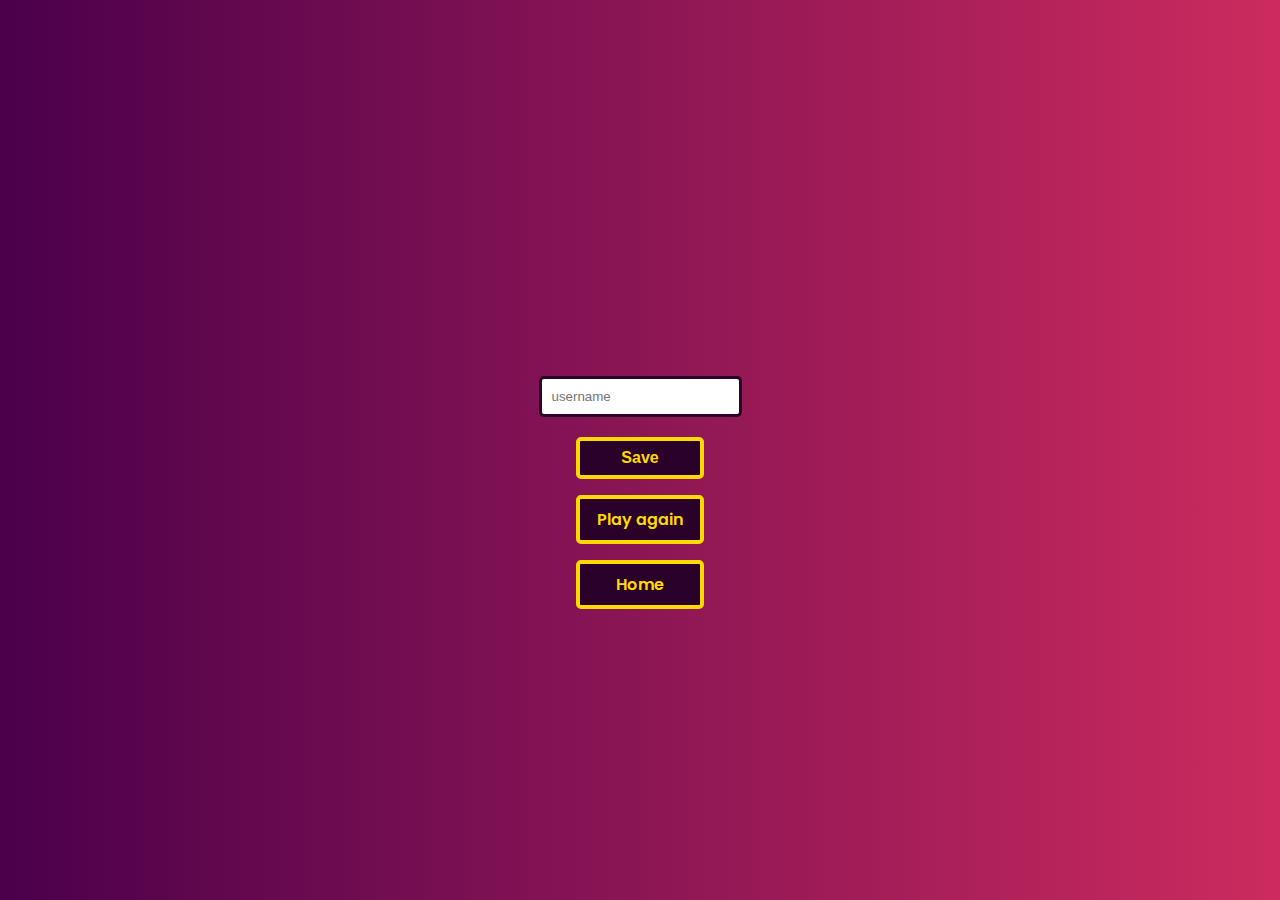
<file: end.html>
<!DOCTYPE html>
<html lang="en">
<head>
    <meta charset="UTF-8">
    <meta http-equiv="X-UA-Compatible" content="IE=edge">
    <meta name="viewport" content="width=device-width, initial-scale=1.0">
    <link rel="shortcut icon" href="favicon.ico" type="image/x-icon">
    <link rel="stylesheet" href="./css/app.css">
    <link rel="stylesheet" href="./css/end.css">
    <script src="./js/end.js" defer></script>
    <title>End Game</title>
</head>
<body>
    <template id="modal-template">
        <div class="backdrop"></div>
        <div class="modal"></div>
    </template>
    <template id="loading-modal-content">
        <div class="modal__content centered">
            <div class="lds-dual-ring"></div>
        </div>
    </template>
    <div class="container">
        <div id="end" class="flex-center flex-column">
            <div id="final-score">100</div>
            <form id="submit-username" class="flex-center flex-column">
                <input type="text" id="username" name="username" placeholder="username">
                <button type="submit" class="btn" id="save-btn" onclick="saveHighScore(event)" disabled>Save</button>
            </form>
            <a class="btn" href="./game.html">Play again</a>
            <a class="btn" href="./index.html">Home</a>
        </div>
        
    </div>
</body>
</html>
</file>
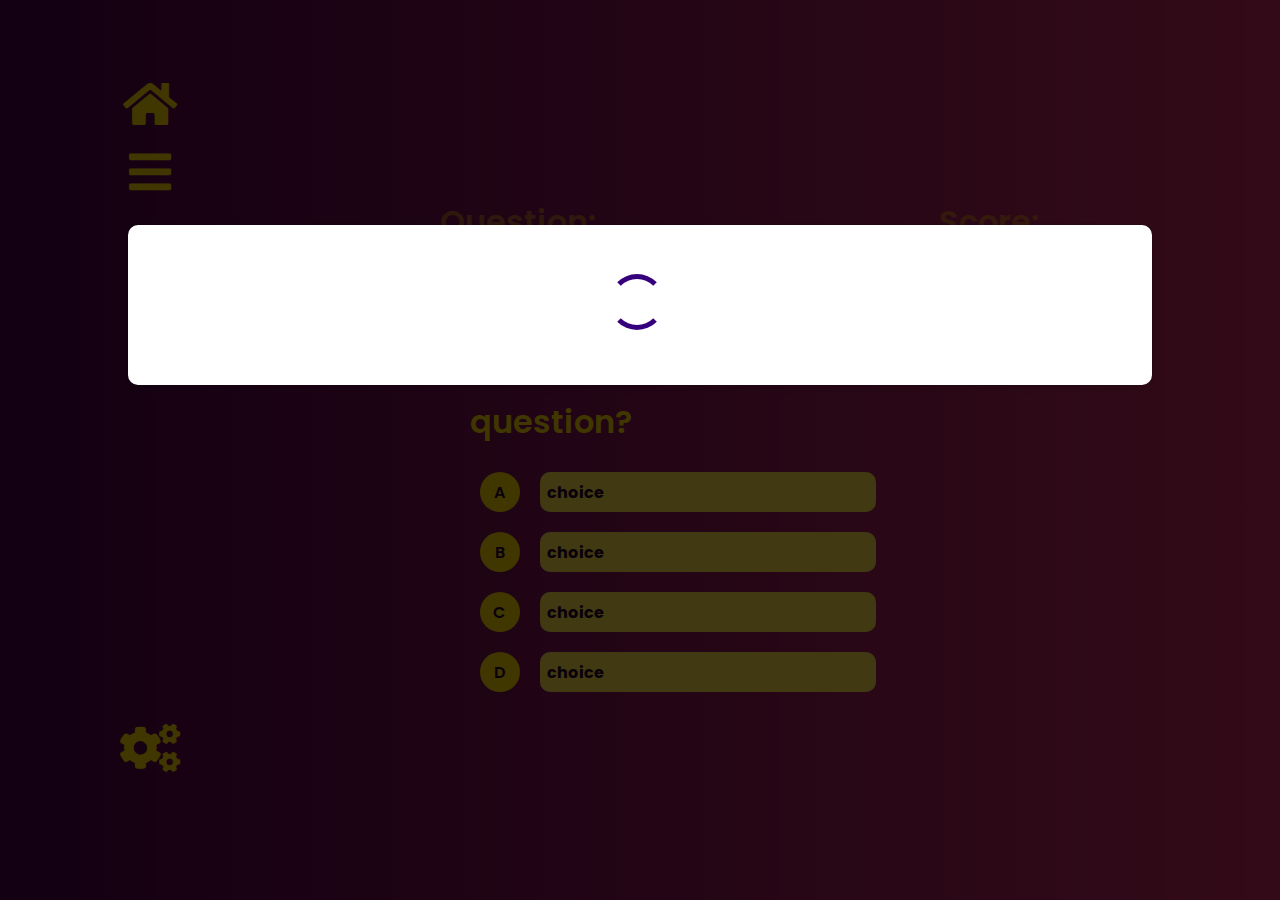
<file: game.html>
<!DOCTYPE html>
<html lang="en">
<head>
    <meta charset="UTF-8">
    <meta http-equiv="X-UA-Compatible" content="IE=edge">
    <meta name="viewport" content="width=device-width, initial-scale=1.0">
    <link rel="stylesheet" href="./css/app.css">
    <link rel="stylesheet" href="./css/game.css">
    <link rel="shortcut icon" href="favicon.ico" type="image/x-icon">
    <link rel="stylesheet" href="https://cdnjs.cloudflare.com/ajax/libs/font-awesome/5.15.4/css/all.min.css">
    <script type ="module" src="./js/game.js"defer></script>
    <title>Hanging with Deone</title>
</head>
<body>
    <template id="modal-template">
        <div class="backdrop"></div>
        <div class="modal"></div>
    </template>
    <template id="loading-modal-content">
        <div class="modal__content centered">
            <div class="lds-dual-ring"></div>
        </div>
    </template>
    <div class="body-content">
        <div class="side-bar flex-column">
            <!-- navigation margin-top -->
            <div class="navigation side-bar-sign flex-column text-center">
                <i id="home" class="fas fa-home"></i>
                <i class="fas fa-bars"></i>
            </div>
            <div class="settings side-bar-sign flex-column text-center justify-center">
                <i id="setting-sign" class="fas fa-cogs"></i>
                <form id= "setting-form" class="hidden">
                    <div class="form-control">
                        <label class="setting-text" for="category">Category</label>
                        <select name="categories" id="category">
                            <option value="none">Any category</option>
                            <option value="science&nature">Science & Nature</option>
                            <option value="sports">Sports</option>
                            <option value="films">Films</option>
                            <option value="animals">Animals</option>
                            <option value="celebrities">Celebities</option>
                            <option value="mathematics">Mathematics</option>
                        </select>
                    </div>
                    <div class="form-control">
                        <label class="setting-text" for="difficulty">Difficulty</label>
                        <select name="difficulty" id="difficulty">
                            <option value="none">Any difficulty</option>
                            <option value="easy">Easy</option>
                            <option value="medium">Medium</option>
                            <option value="hard">Hard</option>
                        </select>
                    </div>
                    <div type="submit" class ="btn" id="submit-settings">Refresh game</div>
                </form>
            </div>
        </div>
        <div class="container">
            <div class="hud">
                <div id ="hud-left" class="hud-item">
                    <div id="congress-text">
                        <h3 class="hud-prefix">
                            Question:
                        </h3>
                        <h3 id="question-counter">
                            
                        </h3>
                    </div>
                    <div id="congress-bar">
                        <div id="congress-bar-full"></div>
                    </div>
                </div>
                <div class="hud-item">
                    <h3 class="hud-prefix">
                        Score:
                    </h3>
                    <h3 class="hud-content" id="score">
                        0
                    </h3>
                </div>
            </div>
            <div id="game" class="justify-center flex-column">
                <h3 id="question">What is the answer of this question?</h3>
                <div class="choice-container" >
                    <p class="choice-prefix" data-choice="1">A</p>
                    <div class="choice-text" >
                        <div class="answer">choice</div>
                        <div class="feedback hidden">x</div>
                    </div>
                </div>
                <div class="choice-container" >
                    <p class="choice-prefix" data-choice="2">B</p>
                    <div class="choice-text" >
                        <div class="answer">choice</div>
                        <div class="feedback hidden">x</div>
                    </div>
                </div>
                <div class="choice-container" >
                    <p class="choice-prefix" data-choice="3">C</p>
                    <div class="choice-text" >
                        <div class="answer">choice</div>
                        <div class="feedback hidden">x</div>
                    </div>
                </div>
                <div class="choice-container" >
                    <p class="choice-prefix" data-choice="4">D</p>
                    <div class="choice-text" >
                        <div class="answer">choice</div>
                        <div class="feedback hidden">x</div>
                    </div>
                </div>
            </div>
        </div>
    </div>
    
</body>
</html>
</file>
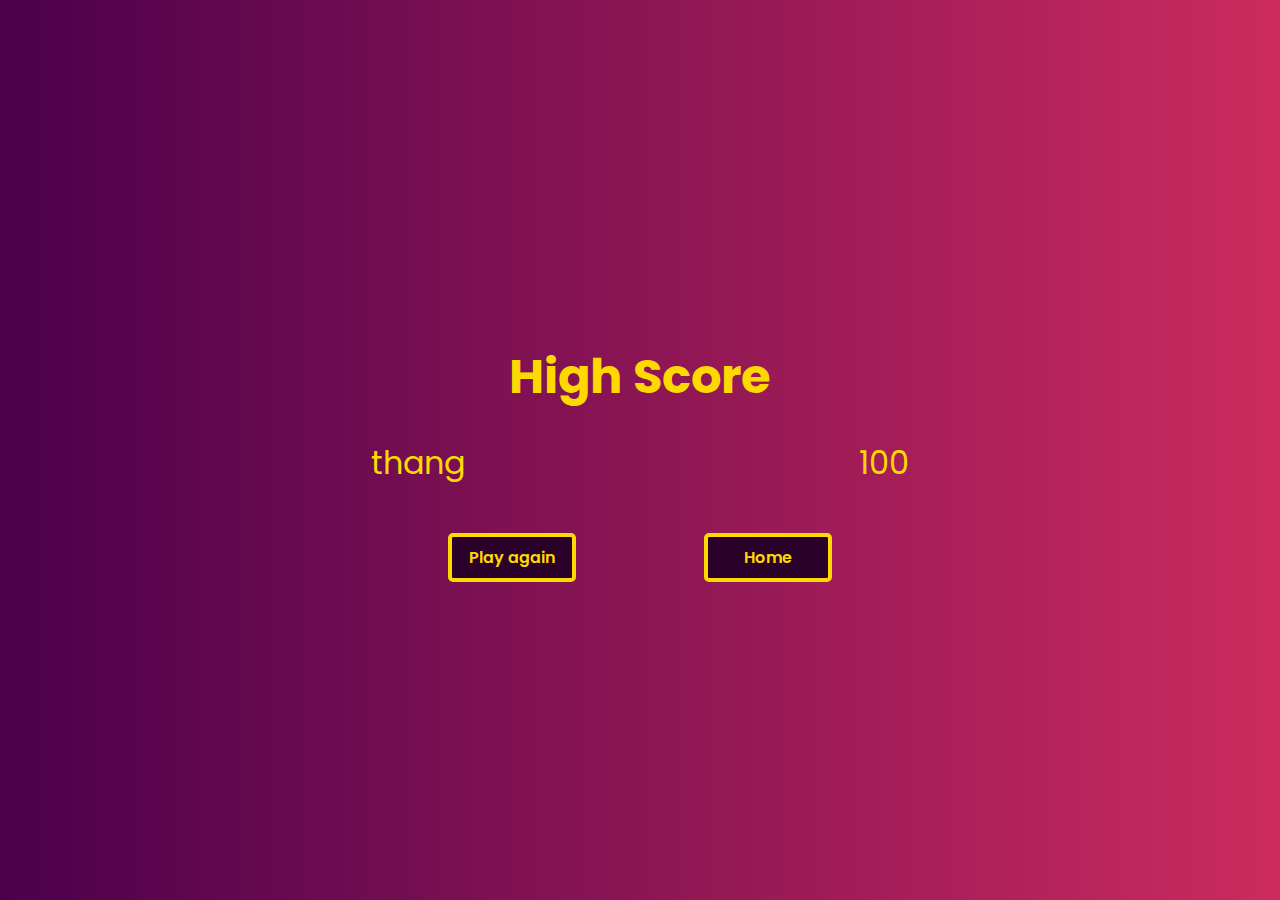
<file: high-score.html>
<!DOCTYPE html>
<html lang="en">
<head>
    <meta charset="UTF-8">
    <meta http-equiv="X-UA-Compatible" content="IE=edge">
    <meta name="viewport" content="width=device-width, initial-scale=1.0">
    <link rel="stylesheet" href="./css/app.css">
    <link rel="stylesheet" href="./css/high-score.css">
    <script src="./js/high-score.js" defer></script>
    <title>Document</title>
</head>
<body>
    <div class="container flex-center flex-column">
        <h2 class="big-text">High Score</h2>
        <ul class="player-list">
            <li class="player">
                <div class="play-name">thang</div>
                <div class="play-score">100</div>
            </li>
        </ul>
        <div class="navigation">
            <a class="btn" href="./game.html">Play again</a>
            <a class="btn" href="./index.html">Home</a>
        </div>        
    </div>
</body>
</html>
</file>
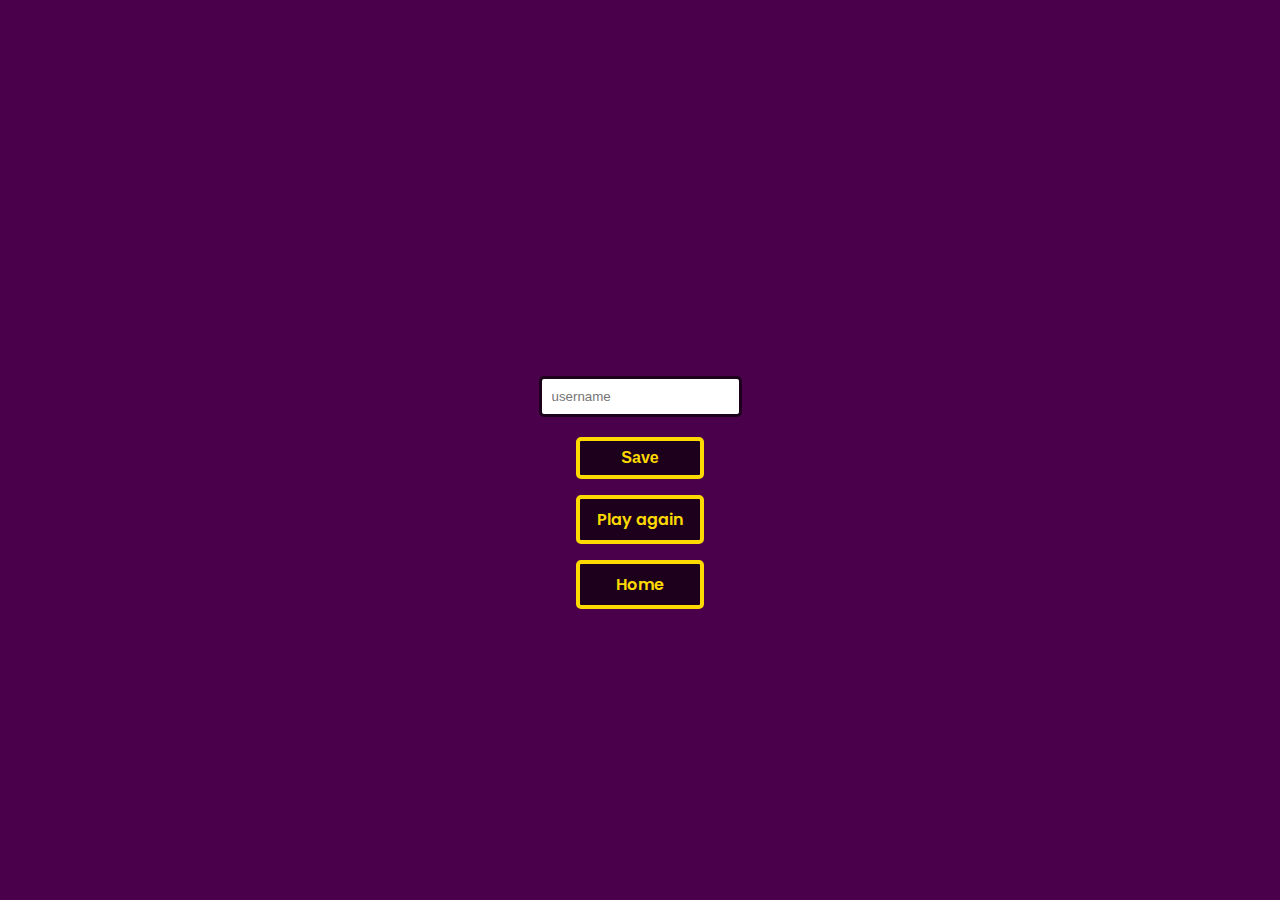
<file: base-project/end.html>
<!DOCTYPE html>
<html lang="en">
<head>
    <meta charset="UTF-8">
    <meta http-equiv="X-UA-Compatible" content="IE=edge">
    <meta name="viewport" content="width=device-width, initial-scale=1.0">
    <link rel="stylesheet" href="./css/app.css">
    <link rel="stylesheet" href="./css/end.css">
    <script src="./js/end.js" defer></script>
    <title>Document</title>
</head>
<body>
    <div class="container">
        <div id="end" class="flex-center flex-column">
            <div id="final-score">100</div>
            <form id="submit-username" class="flex-center flex-column">
                <input type="text" id="username" name="username" placeholder="username">
                <button type="submit" class="btn" id="save-btn" onclick="saveHighScore(event)" disabled>Save</button>
            </form>
            <a class="btn" href="./game.html">Play again</a>
            <a class="btn" href="./index.html">Home</a>
        </div>
        
    </div>
</body>
</html>
</file>
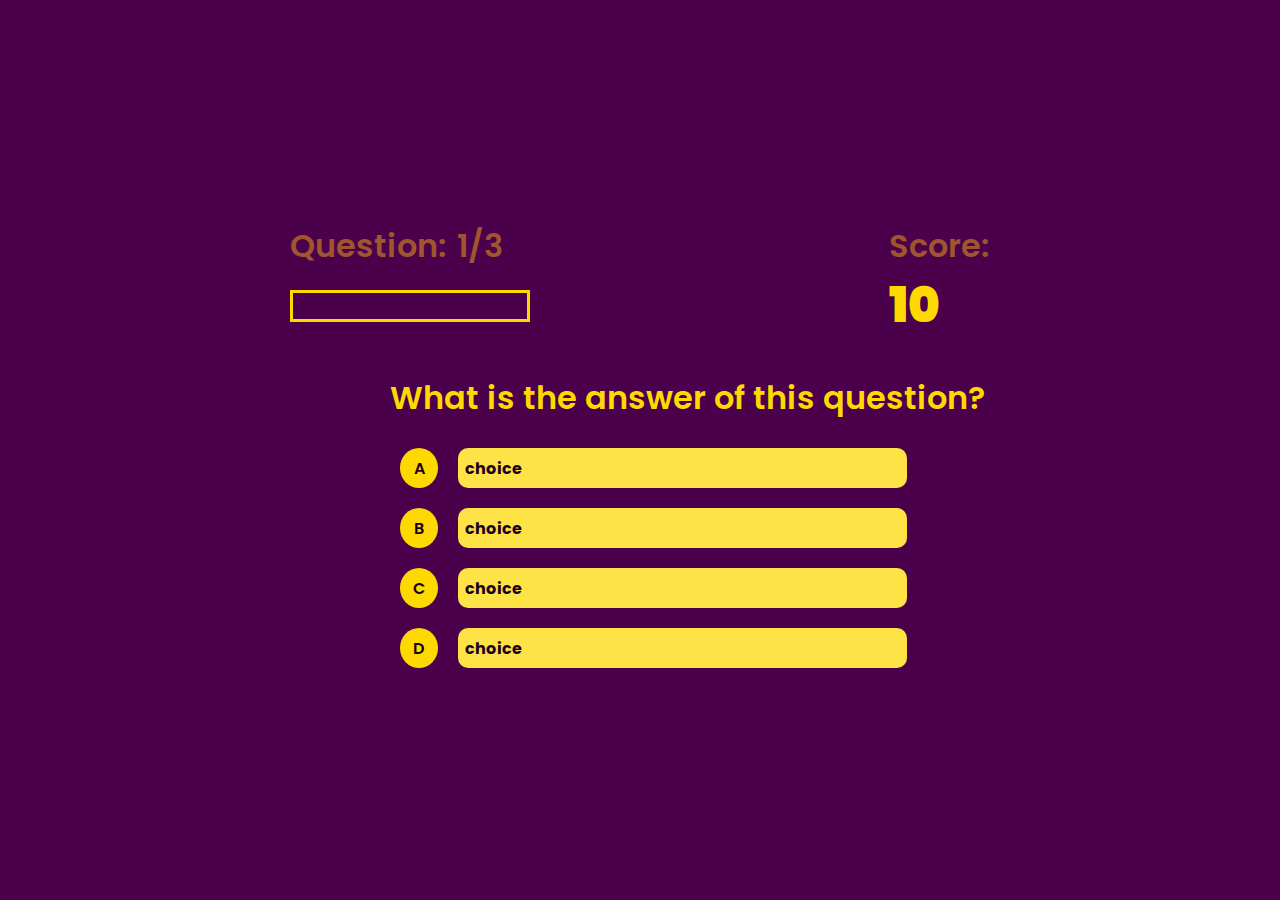
<file: base-project/game.html>
<!DOCTYPE html>
<html lang="en">
<head>
    <meta charset="UTF-8">
    <meta http-equiv="X-UA-Compatible" content="IE=edge">
    <meta name="viewport" content="width=device-width, initial-scale=1.0">
    <link rel="stylesheet" href="./css/app.css">
    <link rel="stylesheet" href="./css/game.css">
    <link rel="stylesheet" href="https://cdnjs.cloudflare.com/ajax/libs/font-awesome/5.15.4/css/all.min.css">
    <script src="./js/game.js"defer></script>
    <title>Document</title>
</head>
<body>
    <div class="container">
        <div class="hud">
            <div id ="hud-left" class="hud-item">
                <div id="congress-text">
                    <h3 class="hud-prefix">
                        Question:
                    </h3>
                    <h3 id="question-counter">
                        1/3
                    </h3>
                </div>
                <div id="congress-bar">
                    <div id="congress-bar-full"></div>
                </div>
            </div>
            <div class="hud-item">
                <h3 class="hud-prefix">
                    Score:
                </h3>
                <h3 class="hud-content" id="score">
                    10
                </h3>
            </div>
        </div>
        <div id="game" class="justify-center flex-column">
            <h3 id="question">What is the answer of this question?</h3>
            <div class="choice-container" >
                <p class="choice-prefix" data-choice="1">A</p>
                <div class="choice-text" >
                    <div class="answer">choice</div>
                    <div class="feedback hidden">x</div>
                </div>
            </div>
            <div class="choice-container" >
                <p class="choice-prefix" data-choice="2">B</p>
                <div class="choice-text" >
                    <div class="answer">choice</div>
                    <div class="feedback hidden">x</div>
                </div>
            </div>
            <div class="choice-container" >
                <p class="choice-prefix" data-choice="3">C</p>
                <div class="choice-text" >
                    <div class="answer">choice</div>
                    <div class="feedback hidden">x</div>
                </div>
            </div>
            <div class="choice-container" >
                <p class="choice-prefix" data-choice="4">D</p>
                <div class="choice-text" >
                    <div class="answer">choice</div>
                    <div class="feedback hidden">x</div>
                </div>
            </div>
        </div>
    </div>
</body>
</html>
</file>
<file: css/app.css>
@import url('https://fonts.googleapis.com/css2?family=Poppins:wght@200&display=swap');
*{
    box-sizing: border-box;
}

:root{
    --primary-color: #fdd900;
    --bg-color:  #4b004b;
    --dark-color: #290129;
}


body{
    font-family: poppins, sans-serif;
    margin: 0;
    padding: 0;
    background-image: linear-gradient(to left, #cc2b5e, var(--bg-color));
    color: var(--primary-color);
}


h1,
h2,
h3,
h4{
    margin-bottom: 1rem;
}

h1{
    font-size: 4rem;
    margin-bottom: 5rem;
    color: var(--primary-color)
}

h1>span{
    font: size 3.2 rem;
    font-weight: 500;
}

h2{
    font-size:3rem;
    margin-bottom:4rem;
    font-weight:700;
}

h3{
    font-size:2rem;
    font-weight:500;
}

a{
    text-decoration: none;
    color: var(--primary-color)
}

i{
    cursor: pointer;
}

i:hover{
    box-shadow: 0 0.4rem 1.4rem 0 rgba(248, 179, 31, 0.5);
    transform: translateY(-0.1rem);
    transition: transform 150ms;
}

/*  UTILITIES */

.container{
    /* width: 100vw; */
    height:100vh;
    display: flex;
    align-items: center;
    justify-content: center;
    /* max-width: 80rem; */
    margin: 0 auto;
}

.container>*{
    width: 100%;
}

.flex-center{
    justify-content: center;
    align-items: center;
}

.flex-column{
    display:flex;
    flex-direction: column;
}

.justify-center{
    justify-content: center;
}

.text-center{
    text-align: center;
}

.fix-position{
    position: fixed;
}

.hidden{
    display:none;
}

/* BUTTON */
.btn{
    font-size:1rem;
    font-weight: 600;
    padding: 0.5rem 0;
    width: 8rem;
    text-align: center;
    border: 0.3rem solid var(--primary-color);
    border-radius: 5px;
    color: var(--primary-color);
    margin-bottom: 1rem;
    text-decoration: none;
    background-color: var(--dark-color);
}
.btn:hover{
    cursor: pointer;
    box-shadow: 0 0.4rem 1.4rem 0 rgba(248, 179, 31, 0.5);
    transform: translateY(-0.1rem);
    transition: transform 150ms;
}
.btn[disabled]:hover{
    cursor: not-allowed;
    box-shadow: none;
    transform: none;
}

.backdrop {
    position: fixed;
    top: 0;
    left: 0;
    width: 100%;
    height: 100vh;
    background: rgba(0, 0, 0, 0.75);
    z-index: 10;
}

.modal {
    position: fixed;
    top: 25vh;
    left: 10%;
    width: 80%;
    background: white;
    z-index: 20;
    border-radius: 10px;
    box-shadow: 0 2px 8px rgba(0, 0, 0, 0.26);
  }
  
  .modal__content {
    padding: 1rem;
    min-height: 10rem;
  }

  .centered {
    display: flex;
    justify-content: center;
    align-items: center;
  }
  
  .lds-dual-ring {
    display: inline-block;
    width: 64px;
    height: 64px;
  }
  .lds-dual-ring:after {
    content: ' ';
    display: block;
    width: 46px;
    height: 46px;
    margin: 1px;
    border-radius: 50%;
    border: 5px solid #36007c;
    border-color: #36007c transparent #36007c transparent;
    animation: lds-dual-ring 1.2s linear infinite;
  }
  @keyframes lds-dual-ring {
    0% {
      transform: rotate(0deg);
    }
    100% {
      transform: rotate(360deg);
    }
  }

  @media only screen and (min-width:370px)and (max-width:450px)
  {
      #home{
          margin-top: -150px;
      }
  }
</file>
<file: css/end.css>
#final-score{
    font-size: 4rem;
    font-weight: 800;
    margin: 40px 0;
}

#username{
    margin: 20px 0;
    padding:10px; 
    width: 100%;
    border: 3px solid var(--dark-color);
    border-radius: 5px;
    font-family: popins, sans-serif;
    outline: none;
}


@media only screen and (min-width:370px) and (max-width:450px)
{
    #end{
        margin-top: -200px;
    }
    #final-score{
        margin: 10px;
    }
}
</file>
<file: css/game.css>
select{
    font-family: poppins, sans-serif;
    font-weight: 600;
    border-radius: 5px;
    background-color: rgb(248, 204, 139);
    color:rgb(133, 18, 18);
}

#game{
    display: flex;
    justify-content: center;
    margin: 0 auto;
    width: 90%;
}

#question{
    font-weight: 600;
}

#congress-text{
    display:flex;
}

#congress-bar{
    width: 15rem;
    height: 2rem;
    border: 3px solid var(--primary-color);
    margin-top: 20px;
}

#congress-bar-full{
    width: 0%;
    height: 1.5rem;
    background-color: var(--dark-color);
}

/* #hud-left{
    display: flex;
    flex-direction: row;
} */

#question-counter{
    font-weight: 600;
    color:rgba(243, 171, 17, 0.5);
    margin: 0 0 0 10px;
    padding: 0;
}

#setting-sign{
    position: absolute;
    top:50%;
    right: 50%;
    transform:translate(50%, -150%);
    /* bottom:50%; */
}

#setting-form{
    transform: translate(60%, -30%);
    background-image: linear-gradient(to right, #ffffff75, rgba(255, 255, 255, 0.192));
    padding: 10px;
    border-radius: 8px;
    width: 250px;
}

#submit-settings{
    font-size:0.7rem;
    padding: 3px;
    margin:0 auto;

}

.body-content{
    display: flex;
    margin: 0 50px;
}

.side-bar{
    width: 200px;
    display: flex;
    flex:column;
}

.side-bar-sign{
    font-size: 3rem;
}

.navigation{
    display: flex;
    flex-direction: column;
    font-size: 3rem;
    margin-top: 70px;
    flex: 3;
}

.settings{
    flex:1;
    display: flex;
    justify-content: start;
    position: relative;
}

.setting-text{
    font-size: 1rem; 
    font-weight: 600;
    color: var(--dark-color);
}



.form-control{
    display: flex;
    justify-content: space-between;
    margin: 10px 0; 
}


.navigation i{
    margin: 10px;
}

.container{
    flex-direction: column;
    width: 600px;
}

.hud{
    display: flex;
    justify-content: space-between;
}

.hud-prefix{
    display: flex;
    font-weight: 600;
    color:rgba(243, 171, 17, 0.5);
    margin: 0;
}

.hud-content{
    font-size:3rem;
    font-weight: 1000;
    margin:0;
    padding: 0;
}

.choice-container{
    display: flex;
    flex-direction: row;
}

.choice-prefix{
    padding: 10px;
    margin:10px;
    width: 40px;
    height: 40px;
    border-radius: 50%;
    display: flex;
    justify-content: center;
    align-items: center;
    color: var(--dark-color);
    font-weight: 600;
    background-color: var(--primary-color);
}
.choice-prefix:hover{
    cursor: pointer;
    box-shadow: 0 0.4rem 1.4rem 0 rgba(243, 171, 17, 0.5);
    transform: translateY(-0.1rem);
    transition: transform 150ms;
}

.choice-text{
    width: 90%; 
    display: flex;
}

.answer{
    width: 70%;
    height: 40px;
    background-color: #fde345;
    color: var(--dark-color);
    font-weight: 700;
    margin: 10px;
    display: flex;
    padding: 0 7px;
    border-radius: 10px;
    align-items: center;
}

.feedback{
    display: flex;
    justify-content: center;
    align-items: center;
    color: white;
    border: 0.3rem solid white;
    border-radius: 2px;
}

.fb-correct{
    height: 30px;
    width: 40px;
    display: flex;
    justify-content: center;
    border-radius: 5px;
    transform: translate(0, 50%);
    animation: popup 0.5s ease; 
    background-color: green;
}

.fb-wrong{
    height: 30px;
    width: 40px;
    display: flex;
    justify-content: center;
    border-radius: 3px;
    transform: translate(0, 50%);
    animation: popup 0.5s ease; 
    background-color: rgb(133, 18, 18);
}

.hidden{
    display: none;
}


@keyframes popup{
    from{ 
        transform: translate(200%, 50%);
        opacity:0;
    }
    to{
        transform:translate(0, 50%);
        opacity: 1;
    }
}

@media only screen and (min-width:370px) and (max-width:450px)
{
    label{
        display: none;
    }

    select{
        width: 120px;
    }

    option{
        font-size: 1rem;
    }

    h3{
        font-size:1rem;
    }

    /* SIDE BAR */
    /* NAVIGATION */
    #home{
        margin-top: 10px;
    }
    /* SETTINGS */
    #setting-form{
        transform: translate(-50%,70%);
        background-image: linear-gradient(to right, #ffffff75, rgba(255, 255, 255, 0.192));
        padding: 10px;
        border-radius: 8px;
        width: 150px;
        position: absolute;
    }
    #setting-sign{
        top:50%;
        right: 50%;
        transform:translate(50%, -50%);
    }

    /* CONTAINER */
    /* HEDER CONTAINER */
    #congress-bar{
        width: 7rem;
        height: 1.5rem;
        border: 1px solid var(--primary-color);
        margin-top: 10px;
    }

    #congress-bar-full{
        height: 1.4rem;
    }

    #score{

    }
    /* BODY CONTAINER */
    .body-content{
        flex-direction: column;
        margin: 0 20px;
    }

    .side-bar{
        flex-direction: row;
        width: 100%;
        justify-content: space-between;
    }

    .side-bar-sign{
        font-size: 1.5rem;
    }

    .navigation{
        flex-direction: row;
    }

    .settings{
        justify-content: center;
        align-items:center;
        margin-top: 70px;
        position: relative;
    }

    /*  */
    
    .container{
        margin-top: -80px;
        width: 340px;
        /* height: auto; */
    }

    .hud{

    }

    .hud-item{

    }

    .hud-content{
        font-size:1rem;
        font-weight: 1600;
    }

    .choice-text{
        width: 100%;
    }

    .answer{
        font-size: 0.8rem;
        width: 90%;
    }
    
    

    
}
</file>
<file: css/high-score.css>
.container{
    width: 60%;
    margin: 0 auto;
    display: flex;
}

.big-text{
    display: flex;
    justify-content:center;
    margin-bottom: 10px;
}

.player-list{
    width: 70%;
    list-style: none;
    padding: 0;
}
.player{
    display: flex;
    flex-direction: row;
    justify-content: space-between;
    align-items:center ;
    font-size: 2rem;
}

.navigation{
    display: flex;
    justify-content: space-between;
    width: 50%;
    margin-top: 30px;
}

@media only screen and (min-width:370px) and (max-width:450px)
{
    .container{
        margin-top: -100px;
    }
    .big-text{
        font-size: 2rem;
    }

    .player{
        font-size: 1rem;
    }

    .navigation{
        width: 100%;
    }
    .btn{
        font-size: 0.8rem;
        margin: 10px;
        width: 500px;
    }
}
</file>
<file: base-project/css/app.css>
@import url('https://fonts.googleapis.com/css2?family=Poppins:wght@200&display=swap');
*{
    box-sizing: border-box;
}

:root{
    --primary-color: #fdd900;
    --bg-color:  #4b004b;
    --dark-color: #1c001c;
}


body{
    font-family: poppins, sans-serif;
    margin: 0;
    padding: 0;
    background-color: var(--bg-color);
    color: var(--primary-color);
}


h1,
h2,
h3,
h4{
    margin-bottom: 1rem;
}

h1{
    font-size: 4rem;
    margin-bottom: 5rem;
    color: var(--primary-color)
}

h1>span{
    font: size 3.2 rem;
    font-weight: 500;
}

h2{
    font-size:3rem;
    margin-bottom:4rem;
    font-weight:700;
}

h3{
    font-size:2rem;
    font-weight:500;
}

/*  UTILITIES */

.container{
    width: 100vw;
    height:100vh;
    display: flex;
    align-items: center;
    justify-content: center;
    max-width: 80rem;
    margin: 0 auto;
}

.container>*{
    width: 100%;
}

.flex-center{
    justify-content: center;
    align-items: center;
}

.flex-column{
    display:flex;
    flex-direction: column;
}

.justify-center{
    justify-content: center;
}

.text-center{
    text-align: center;
}

.hidden{
    display:none;
}

/* BUTTON */
.btn{
    font-size:1rem;
    font-weight: 600;
    padding: 0.5rem 0;
    width: 8rem;
    text-align: center;
    border: 0.3rem solid var(--primary-color);
    border-radius: 5px;
    color: var(--primary-color);
    margin-bottom: 1rem;
    text-decoration: none;
    background-color: var(--dark-color);
}
.btn:hover{
    cursor: pointer;
    box-shadow: 0 0.4rem 1.4rem 0 rgba(248, 179, 31, 0.5);
    transform: translateY(-0.1rem);
    transition: transform 150ms;
}
.btn[disabled]:hover{
    cursor: not-allowed;
    box-shadow: none;
    transform: none;
}
</file>
<file: base-project/css/end.css>
#final-score{
    font-size: 4rem;
    font-weight: 800;
    margin: 40px 0;
}

#username{
    margin: 20px 0;
    padding:10px; 
    width: 100%;
    border: 3px solid var(--dark-color);
    border-radius: 5px;
    font-family: popins, sans-serif;
    outline: none;
}

#save-btn{
    
}
</file>
<file: base-project/css/game.css>
#game{
    display: flex;
    justify-content: center;
    margin-left: 200px;
}

#question{
    font-weight: 600;
}

#congress-text{
    display:flex;
}

#congress-bar{
    width: 15rem;
    height: 2rem;
    border: 3px solid var(--primary-color);
    margin-top: 20px;
}

#congress-bar-full{
    width: 0%;
    height: 1.5rem;
    background-color: var(--dark-color);
}

/* #hud-left{
    display: flex;
    flex-direction: row;
} */

#question-counter{
    font-weight: 600;
    color:rgba(243, 171, 17, 0.5);
    margin: 0 0 0 10px;
    padding: 0;
}

.container{
    max-width: 700px;
    display: flex;
    flex-direction: column;
}

.hud{
    display: flex;
    justify-content: space-between;
}

.hud-prefix{
    display: flex;
    font-weight: 600;
    color:rgba(243, 171, 17, 0.5);
    margin: 0;
}




.hud-content{
    font-size:3rem;
    font-weight: 1000;
    margin:0;
    padding: 0;
}

.choice-container{
    display: flex;
    flex-direction: row;
}

.choice-prefix{
    padding: 10px;
    margin:10px;
    width: 40px;
    height: 40px;
    border-radius: 50%;
    display: flex;
    justify-content: center;
    align-items: center;
    color: var(--dark-color);
    font-weight: 600;
    background-color: var(--primary-color);
}
.choice-prefix:hover{
    cursor: pointer;
    box-shadow: 0 0.4rem 1.4rem 0 rgba(243, 171, 17, 0.5);
    transform: translateY(-0.1rem);
    transition: transform 150ms;
}

.choice-text{
    width: 700px; 
    display: flex;
}

.answer{
    width: 70%;
    height: 40px;
    background-color: #fde345;
    color: var(--dark-color);
    font-weight: 700;
    margin: 10px;
    display: flex;
    padding: 0 7px;
    border-radius: 10px;
    align-items: center;
}

.feedback{
    display: flex;
    justify-content: center;
    align-items: center;
    color: white;
    border: 0.3rem solid white;
    border-radius: 2px;
}

.fb-correct{
    height: 30px;
    width: 40px;
    display: flex;
    justify-content: center;
    border-radius: 5px;
    transform: translate(0, 50%);
    animation: popup 0.5s ease; 
    background-color: green;
}

.fb-wrong{
    height: 30px;
    width: 40px;
    display: flex;
    justify-content: center;
    border-radius: 3px;
    transform: translate(0, 50%);
    animation: popup 0.5s ease; 
    background-color: rgb(133, 18, 18);
}

.hidden{
    display: none;
}


@keyframes popup{
    from{ 
        transform: translate(200%, 50%);
        opacity:0;
    }
    to{
        transform:translate(0, 50%);
        opacity: 1;
    }
}
</file>
